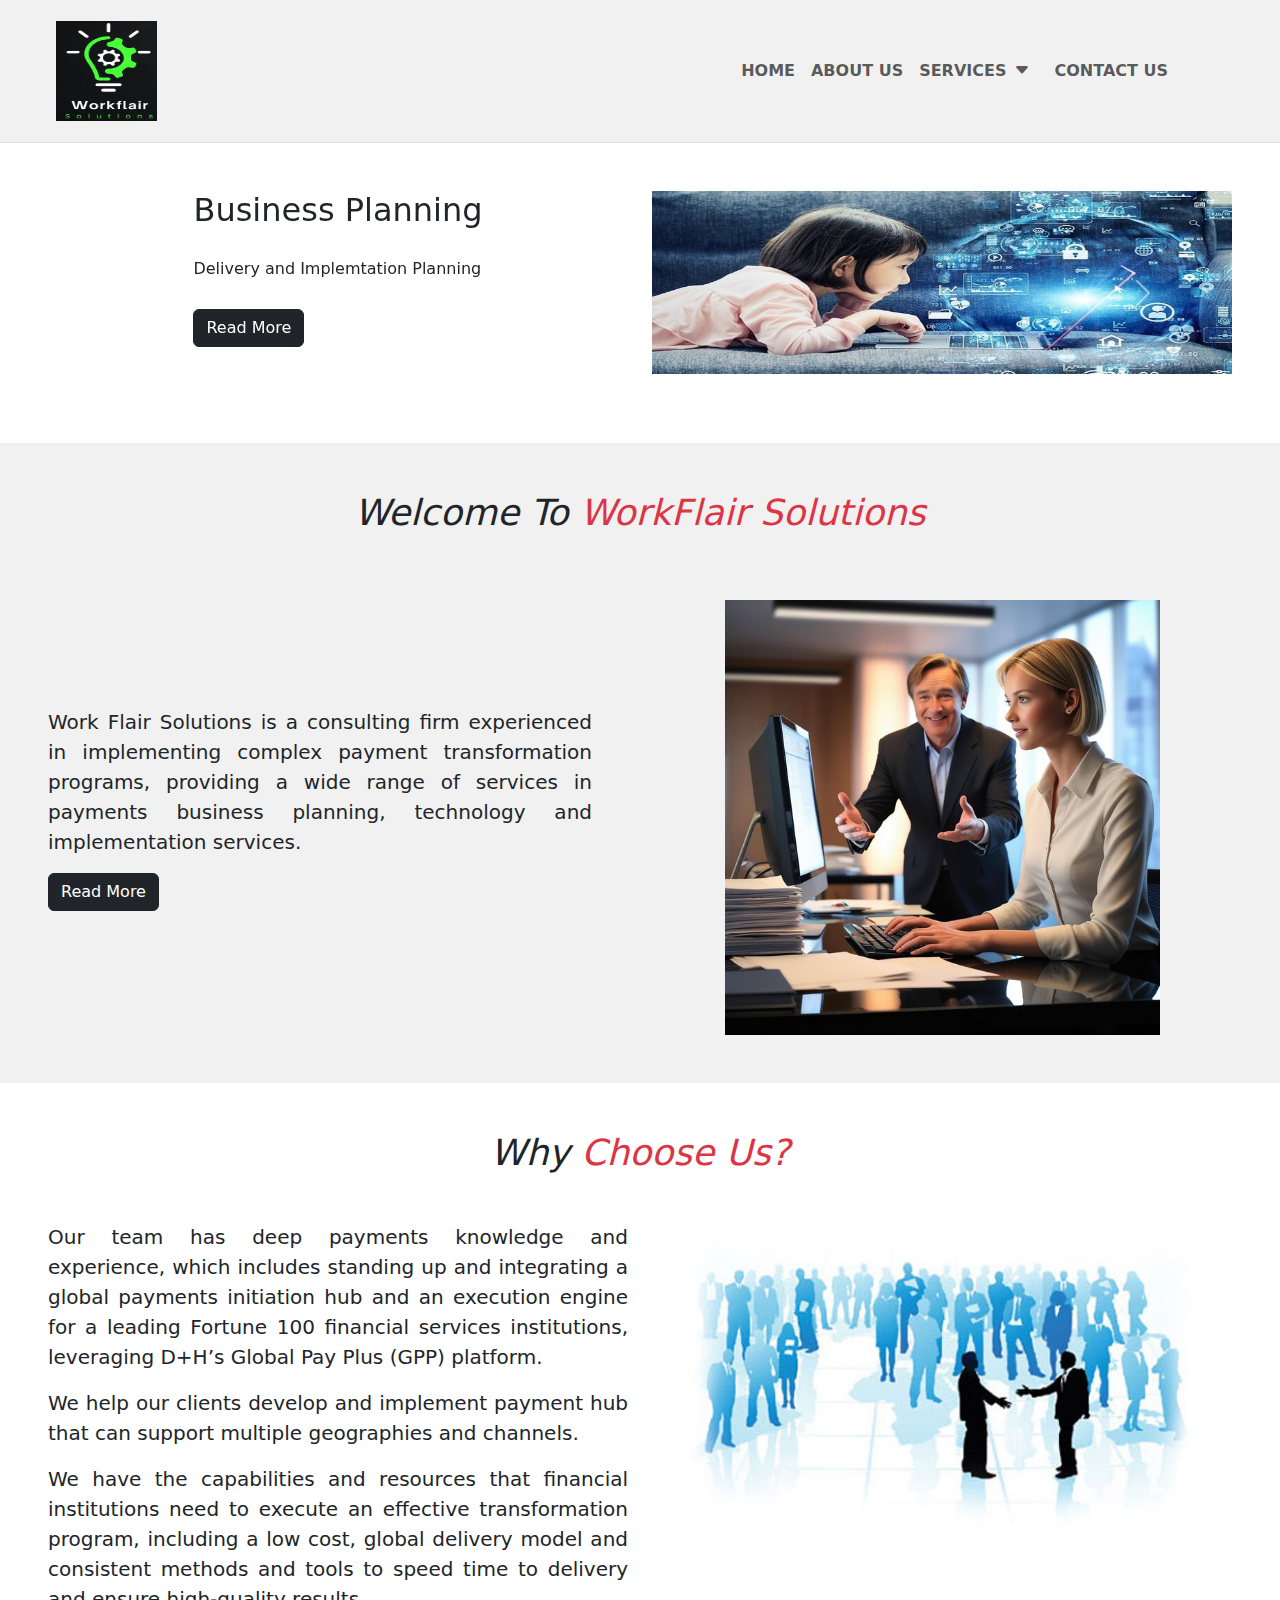
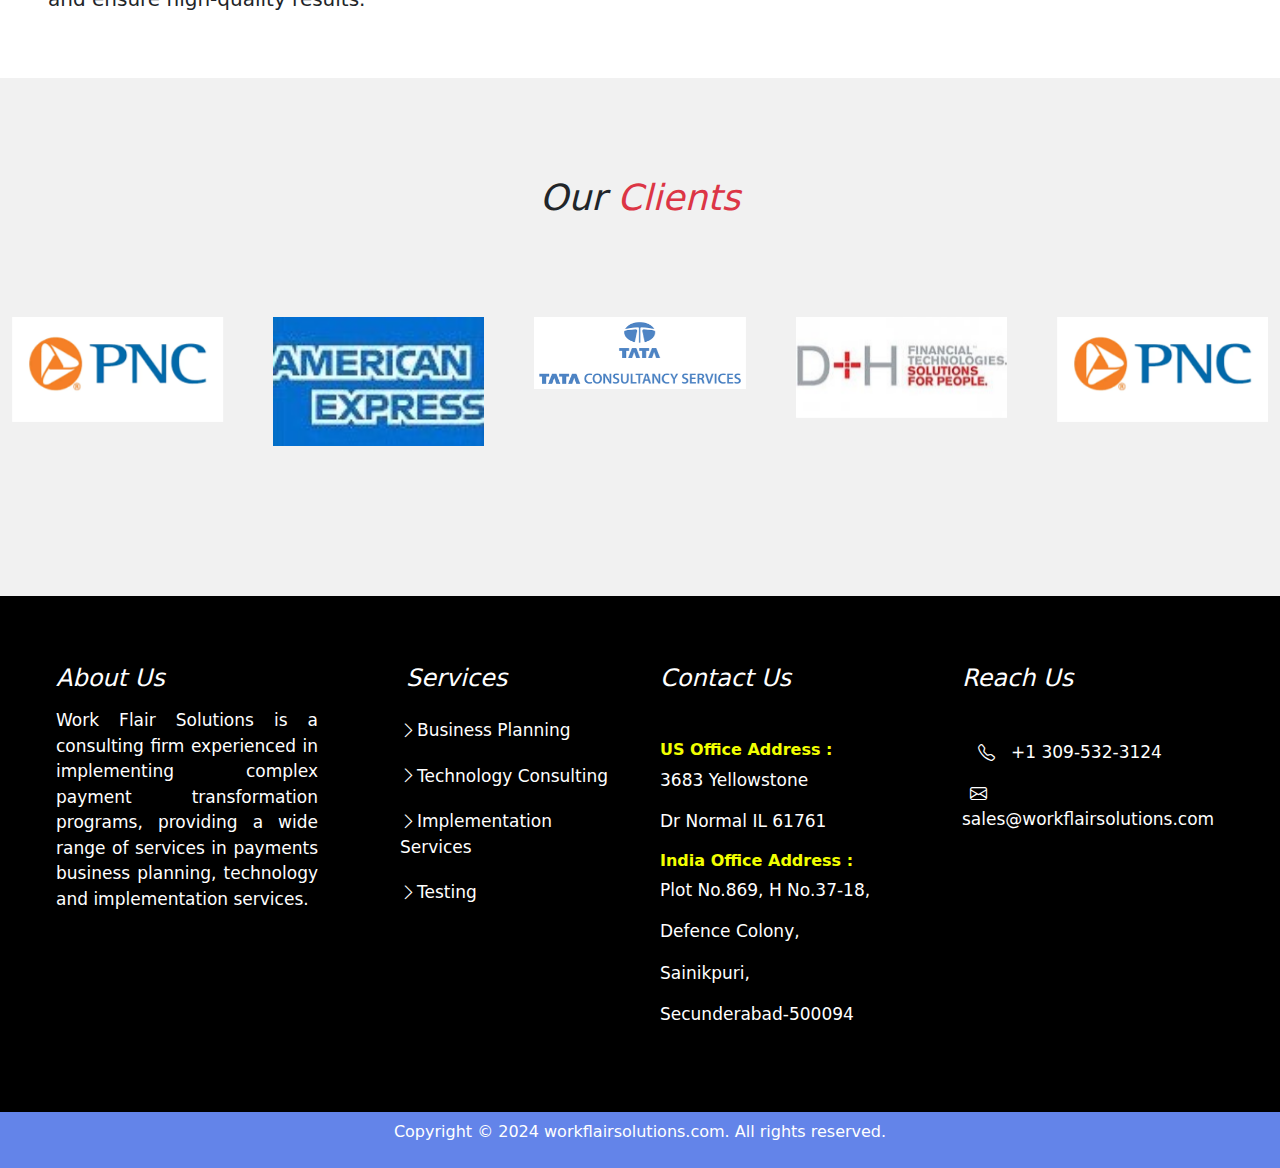
<file: index.html>
<!DOCTYPE html>
<html lang="en">
<head>
    <meta charset="UTF-8">
    <meta name="viewport" content="width=device-width, initial-scale=1.0">
    <title>Document</title>
    <link rel="stylesheet" href="css/bootstrap.min.css">
    <link rel="stylesheet" href="https://cdnjs.cloudflare.com/ajax/libs/animate.css/4.1.1/animate.min.css"/>
    <link rel="stylesheet" href="https://cdn.jsdelivr.net/npm/bootstrap-icons@1.11.3/font/bootstrap-icons.min.css">
    <link rel="stylesheet" href="https://cdnjs.cloudflare.com/ajax/libs/OwlCarousel2/2.3.4/assets/owl.carousel.min.css" integrity="sha512-tS3S5qG0BlhnQROyJXvNjeEM4UpMXHrQfTGmbQ1gKmelCxlSEBUaxhRBj/EFTzpbP4RVSrpEikbmdJobCvhE3g==" crossorigin="anonymous" referrerpolicy="no-referrer" />
    <link rel="stylesheet" href="https://cdnjs.cloudflare.com/ajax/libs/OwlCarousel2/2.3.4/assets/owl.theme.default.min.css" integrity="sha512-sMXtMNL1zRzolHYKEujM2AqCLUR9F2C4/05cdbxjjLSRvMQIciEPCQZo++nk7go3BtSuK9kfa/s+a4f4i5pLkw==" crossorigin="anonymous" referrerpolicy="no-referrer" />
<link rel="stylesheet" href="style.css">
</head>
<body>
    <header class="container-fluid p-2 sticky-top border-bottom">
<nav class="navbar navbar-expand-sm">
<a href="#" class="navbar-brand">
    <img src="assets/images/logo.png" alt="" class="mx-5">
</a>
<button class="navbar-toggler" data-bs-target="#mynav" data-bs-toggle="collapse"><span class="navbar-toggler-icon"></span></button>
<div id="mynav" class="collapse navbar-collapse justify-content-end">
    <ul class="navbar-nav px-5">
        <li class="nav-item">
            <a href="#" class="nav-link"><strong>HOME</strong></a>
        </li>
        <li class="nav-item">
            <a href="about.html" class="nav-link"><strong>ABOUT US</strong></a>
        </li>
        <li class="nav-item dropdown">
              <a href="" class="nav-link"><strong>SERVICES<span><i class="bi bi-caret-down-fill m-2"></i></span></strong></a>
              <div class="dropdown-content">
                <a href="service.html">Business Planning</a>
                <a href="service.html">Technology Consulting</a>
                <a href="service.html">Implementation Services</a>
                <a href="service.html">Testing</a>
                </div>
            </li>
        <li class="nav-item">
            <a href="contact.html" class="nav-link me-5"><strong>CONTACT US</strong></a>
        </li>
    </ul>
</div>
</nav>
    </header>
    <section class="container-fluid p-5">
        <div class="carousel slide" data-bs-ride="carousel" id="myride">
            <div class="carousel-inner">
                <div class="carousel-item active">
                    <div class="row">
                        <div class="col-10 mx-auto col-md-6 col-xl-6 animate-ride">
                            <div>
                                <h2 class="animate__animated animate__lightSpeedInLeft">Business Planning</h2>
                                <h6 class="animate__animated animate__lightSpeedInLeft">Delivery and Implemtation Planning</h6>
                                <button class="btn btn-dark animate__animated animate__lightSpeedInLeft mb-5"><a href="service.html">Read More</a></button>
                            </div>
                        </div>
                        <div class="col-10 mx-auto col-md-6 col-xl-6">
                            <img src="assets/images/1.jpg" class="w-100" alt="">
                        </div>
                    </div>
                </div>
            <div class="carousel-item">
                <div class="row">
                    <div class="col-10 mx-auto col-md-6 col-xl-6 animate-ride">
                        <div>
                            <h2 class="animate__animated animate__lightSpeedInLeft">Technology Consulting</h2>
                            <h6 class="animate__animated animate__lightSpeedInLeft">Payments Architecture & Design</h6>
                            <button class="btn btn-dark animate__animated animate__lightSpeedInLeft mb-5"><a href="service.html">Read More</a></button>
                        </div>
                    </div>
                    <div class="col-10 mx-auto col-md-6 col-xl-6">
                        <img src="assets/images/2.jpg" class="w-100" alt="">
                    </div>
                </div>
            </div>
            <div class="carousel-item">
                <div class="row">
                    <div class="col-10 mx-auto col-md-6 col-xl-6 animate-ride">
                        <div>
                            <h2 class="animate__animated animate__lightSpeedInLeft">Implementation Services</h2>
                            <h6 class="animate__animated animate__lightSpeedInLeft">Development</h6>
                            <button class="btn btn-dark animate__animated animate__lightSpeedInLeft mb-5"><a href="service.html">Read More</a></button>
                        </div>
                    </div>
                    <div class="col-10 mx-auto col-md-6 col-xl-6">
                        <img src="assets/images/3.jpg" class="w-100" alt="">
                    </div>
                </div>
                </div>
                <div class="carousel-item">
                    <div class="row">
                        <div class="col-10 mx-auto col-md-6 col-xl-6 animate-ride">
                            <div>
                                <h2 class="animate__animated animate__lightSpeedInLeft">Testing</h2>
                                <h6 class="animate__animated animate__lightSpeedInLeft">Strategy, Execution</h6>
                                <button class="btn btn-dark animate__animated animate__lightSpeedInLeft mb-5"><a href="service.html">Read More</a></button>
                            </div>
                        </div>
                        <div class="col-10 mx-auto col-md-6 col-xl-6">
                            <img src="assets/images/4.jpeg" class="w-100" alt="">
                        </div>
                    </div>
            </div>
            </div>
         <button class="carousel-control-prev " data-bs-slide="prev" data-bs-target="#myride"><span class="carousel-control-prev-icon"></span></button>
         <button class="carousel-control-next" data-bs-slide="next" data-bs-target="#myride"><span class="carousel-control-next-icon"></span></button>
        </div>
    </section>
           <section class="container-fluid p-5 text-center content">
           <h1>Welcome To <span class="text-danger">WorkFlair Solutions</span></h1>
           <div class="row">
            <div class="col-10 mx-auto col-md-6 col-lg-6 pe-5 content-info d-flex justify-content-center align-items-center">
                <div>
                    <p>Work Flair Solutions is a consulting firm experienced in implementing complex payment transformation programs, providing a wide range of services in payments business planning, technology and implementation services.
                    </p>
                    <button class="btn btn-dark"><a href="about.html">Read More</a></button>
                </div>
            </div>
            <div class="col-10 mx-auto col-md-6 col-lg-6 mt-3">
                <img class="w-75" src="assets/images/content-img.jpg" alt="">
            </div>
           </div>
        </section>
        <section class="container-fluid p-5 text-center team">
            <h1 class="mb-5">Why <span class="text-danger">Choose Us?</span></h1>
            <div class="row">
                <div class="col-10 mx-auto col-md-10 mx-auto col-lg-6">
                    <p>Our team has deep payments knowledge and experience, which includes standing up and integrating a global payments initiation hub and an execution engine for a leading Fortune 100 financial services institutions, leveraging D+H’s Global Pay Plus (GPP) platform.
                    </p>
                    <p>We help our clients develop and implement payment hub that can support multiple geographies and channels.
                    </p>
                    <p>We have the capabilities and resources that financial institutions need to execute an effective transformation program, including a low cost, global delivery model and consistent methods and tools to speed time to delivery and ensure high-quality results.</p>
                </div>
                <div class="col-10 mx-auto col-md-10 mx-auto col-lg-6">
                    <img class="w-100" src="assets/images/team1.jpg" alt="">
                </div>
            </div>
        </section>
        <section class="container-fluid mx-auto client text-center">
            <h1 class="p-5">Our <span class="text-danger">Clients</span></h1>
            <div class="owl-carousel owl-theme">
                <div class="item">
                    <img src="assets/images/pnc-logo.png" class="w-100" alt="">
                </div>
                <div class="item">
                    <img src="assets/images/ame.jpg" class="w-100" alt="">
                </div>
                <div class="item">
                    <img src="assets/images/tata-logo.png" class="w-100" alt="">
                </div>
                <div class="item">
                    <img src="assets/images/d+h-logo.jpg" class="w-100" alt="">
                </div>
                </div>
        </section>
        <footer class="container-fluid p-5 foot">
             <div class="row">
                <div class="col-10 mx-auto col-md-6 col-lg-3 col-xl-3 detail">
                    <h5 class="mb-3">About Us</h5>
                    <p>Work Flair Solutions is a consulting firm experienced in implementing complex payment transformation programs, providing a wide range of services in payments business planning, technology and implementation services.
                    </p>
                </div>
                <div class="col-10 mx-auto col-md-6 col-lg-3 col-xl-3 list">
                    <h5 class="mx-5 mb-3">Services</h5>
                    <ul>
                        <li><a href="service.html"><i class="bi bi-chevron-right"></i>Business Planning</a></li>
                        <li><a href="service.html"><i class="bi bi-chevron-right"></i>Technology Consulting</a></li>
                        <li><a href="service.html"><i class="bi bi-chevron-right"></i>Implementation Services</a></li>
                        <li><a href="service.html"><i class="bi bi-chevron-right"></i>Testing</a></li>
                    </ul>
                </div>
                <div class="col-10 mx-auto col-md-6 col-lg-3 col-xl-3 address">
                    <h5 class="mb-5">Contact Us</h5>
                    <h6><strong>US Office Address :</strong></h6>
                    <p>3683 Yellowstone</p>
                    <p>Dr Normal IL 61761</p>
                    <h6><strong>India Office Address :</strong></h6>
                    <p>Plot No.869, H No.37-18,</p>
                    <p>Defence Colony,</p>
                    <p>Sainikpuri,</p>
                    <p>Secunderabad-500094</p>                    
                </div>
                <div class="col-mx-auto col-md-6 col-lg-3 col-xl-3 reach">
                    <h5 class="mb-5">Reach Us</h5>
                    <p><span><i class="bi bi-telephone mx-3"></i></span>+1 309-532-3124</p>
                    <p><span><i class="bi bi-envelope mx-2"></i></span>sales@workflairsolutions.com</p>
                </div>
             </div>
        </footer>
        <section class="container-fluid p-2 text-center copy">
          <p>Copyright <span>&copy;</span> 2024  workflairsolutions.com. All rights reserved.</p>   
        </section>
    <script src="js/bootstrap.bundle.min.js"></script>
    <script src="https://code.jquery.com/jquery-3.7.1.min.js"></script>
    <script src="https://cdnjs.cloudflare.com/ajax/libs/OwlCarousel2/2.3.4/owl.carousel.min.js"></script>
    <script src="script.js"></script>
</body>
</html>
</file>
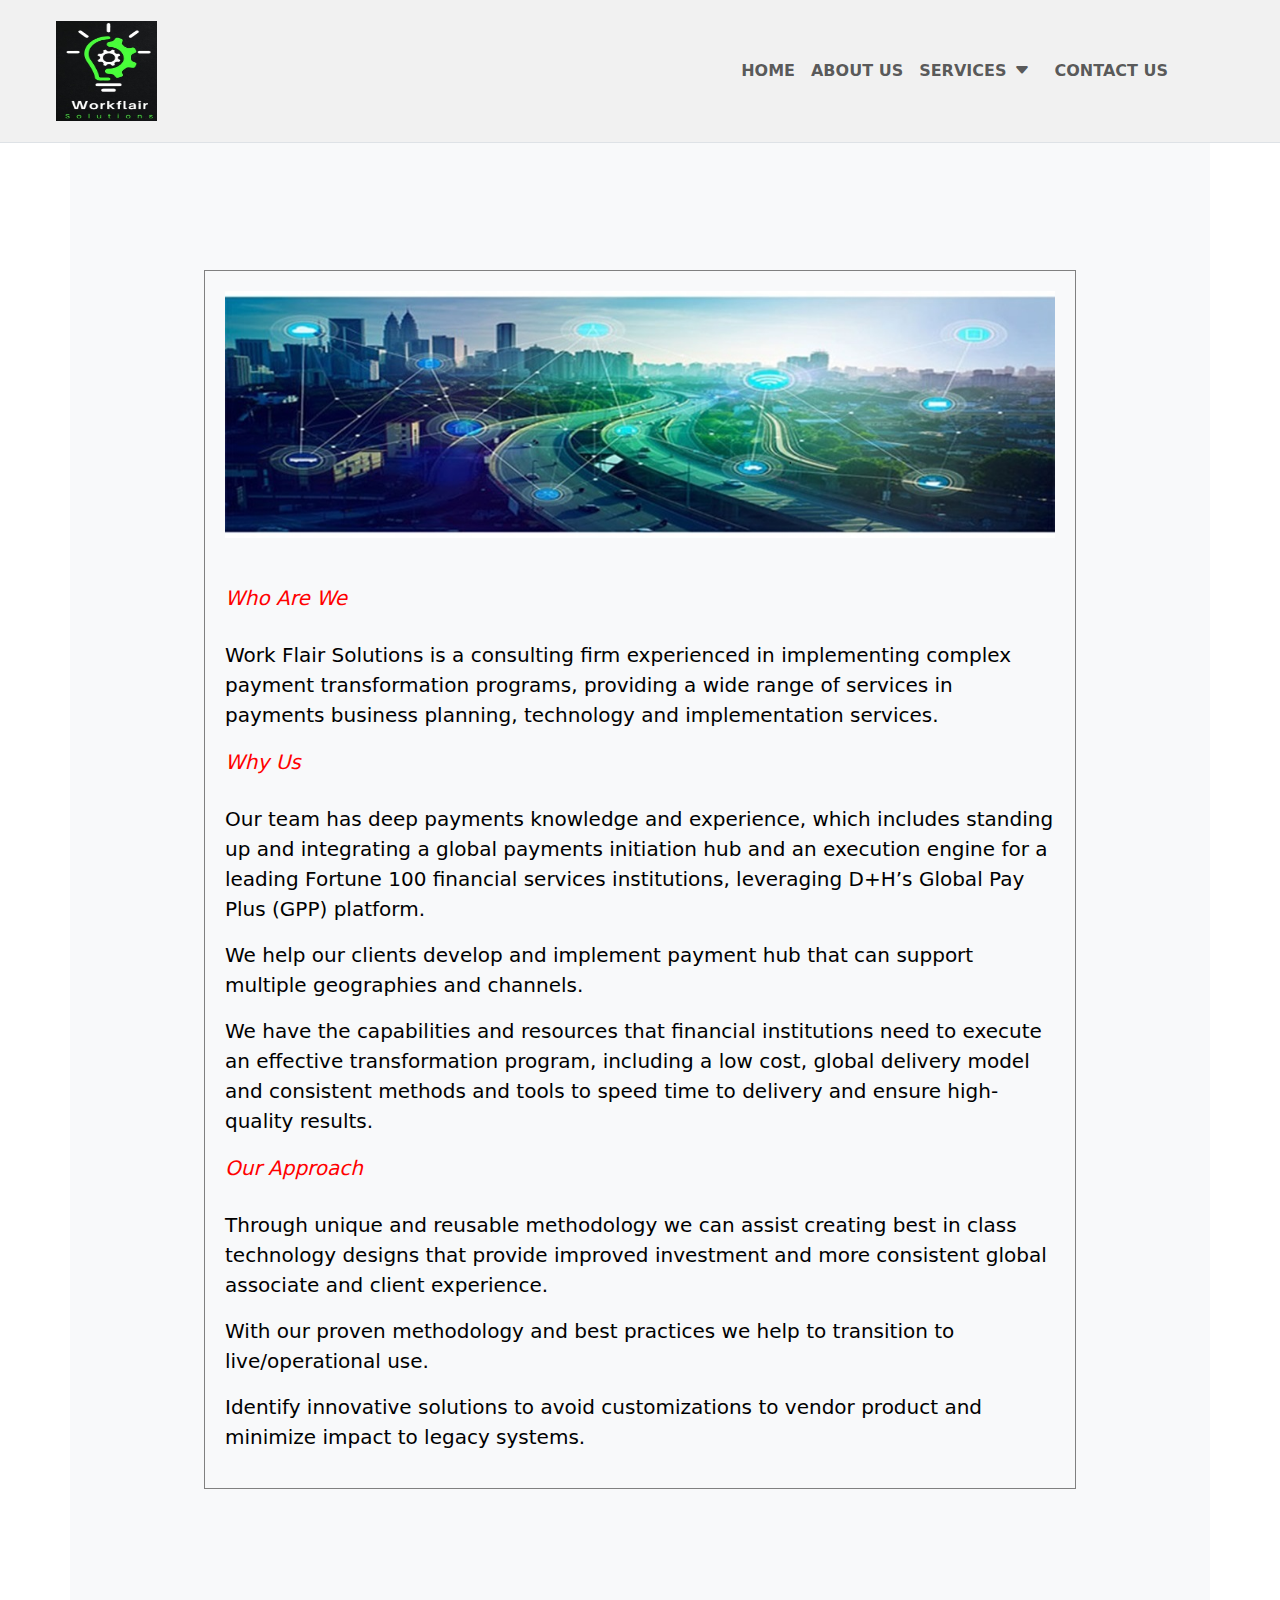
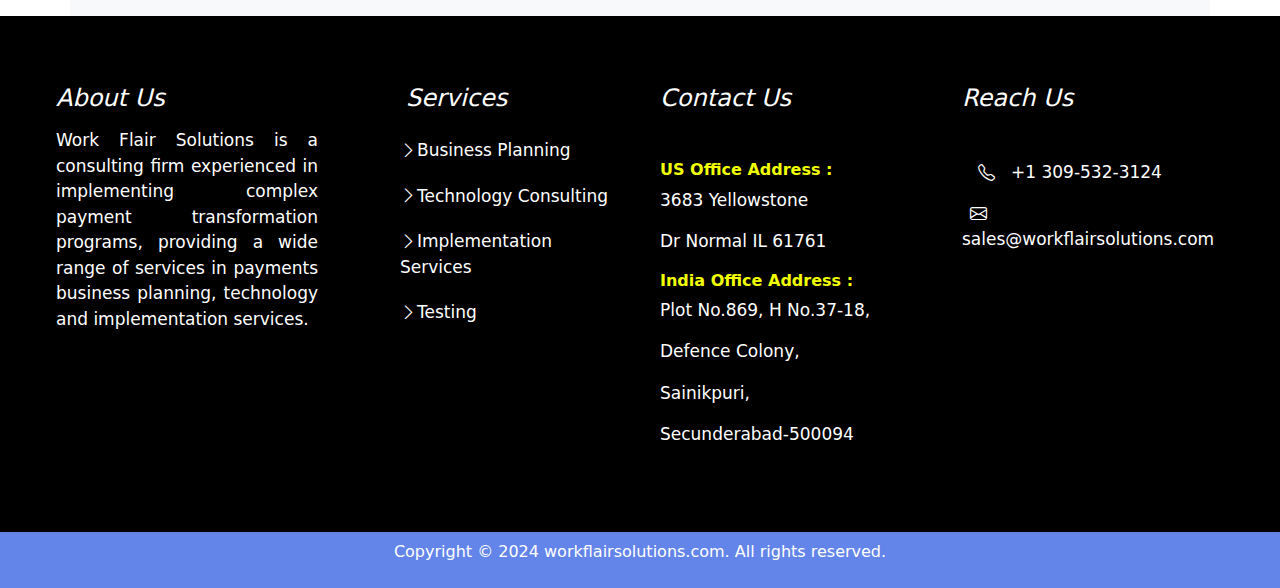
<file: about.html>
<!DOCTYPE html>
<html lang="en">
<head>
    <meta charset="UTF-8">
    <meta name="viewport" content="width=device-width, initial-scale=1.0">
    <title>Document</title>
    <link rel="stylesheet" href="css/bootstrap.min.css">
    <link rel="stylesheet" href="https://cdn.jsdelivr.net/npm/bootstrap-icons@1.11.3/font/bootstrap-icons.min.css">
    <link rel="stylesheet" href="https://cdnjs.cloudflare.com/ajax/libs/OwlCarousel2/2.3.4/assets/owl.carousel.min.css" integrity="sha512-tS3S5qG0BlhnQROyJXvNjeEM4UpMXHrQfTGmbQ1gKmelCxlSEBUaxhRBj/EFTzpbP4RVSrpEikbmdJobCvhE3g==" crossorigin="anonymous" referrerpolicy="no-referrer" />
    <link rel="stylesheet" href="https://cdnjs.cloudflare.com/ajax/libs/OwlCarousel2/2.3.4/assets/owl.theme.default.min.css" integrity="sha512-sMXtMNL1zRzolHYKEujM2AqCLUR9F2C4/05cdbxjjLSRvMQIciEPCQZo++nk7go3BtSuK9kfa/s+a4f4i5pLkw==" crossorigin="anonymous" referrerpolicy="no-referrer" />
<link rel="stylesheet" href="style.css">
</head>
<body>
    <header class="container-fluid p-2 sticky-top border-bottom">
<nav class="navbar navbar-expand-sm">
<a href="index.html" class="navbar-brand">
    <img src="assets/images/logo.png" alt="" class="mx-5">
</a>
<button class="navbar-toggler" data-bs-target="#mynav" data-bs-toggle="collapse"><span class="navbar-toggler-icon"></span></button>
<div id="mynav" class="collapse navbar-collapse justify-content-end">
    <ul class="navbar-nav px-5">
        <li class="nav-item">
            <a href="index.html" class="nav-link"><strong>HOME</strong></a>
        </li>
        <li class="nav-item">
            <a href="#" class="nav-link"><strong>ABOUT US</strong></a>
        </li>
        <li class="nav-item dropdown">
              <a href="" class="nav-link"><strong>SERVICES<span><i class="bi bi-caret-down-fill m-2"></i></span></strong></a>
              <div class="dropdown-content">
                <a href="service.html">Business Planning</a>
                <a href="service.html">Technology Consulting</a>
                <a href="service.html">Implementation Services</a>
                <a href="service.html">Testing</a>
                </div>
            </li>
        <li class="nav-item">
            <a href="contact.html" class="nav-link me-5"><strong>CONTACT US</strong></a>
        </li>
    </ul>
</div>
</nav>
    </header>
    <section class="container p-5 text-bg-light about">
        <div class="col-10 mx-auto col-lg-10 mx-auto col-xl-10 mx-auto line">
     <img class="w-100" src="assets/images/about-img1.jpg" alt="">
     <h5 class="mt-5">Who Are We</h5>
     <p>Work Flair Solutions is a consulting firm experienced in implementing complex payment transformation programs, providing a wide range of services in payments business planning, technology and implementation services.</p>
    <h5>Why Us</h5>
    <p>Our team has deep payments knowledge and experience, which includes standing up and integrating a global payments initiation hub and an execution engine for a leading Fortune 100 financial services institutions, leveraging D+H’s Global Pay Plus (GPP) platform.
    </p>
    <p>We help our clients develop and implement payment hub that can support multiple geographies and channels.
    </p>
    <p>We have the capabilities and resources that financial institutions need to execute an effective transformation program, including a low cost, global delivery model and consistent methods and tools to speed time to delivery and ensure high-quality results.</p>
<h5>Our Approach</h5>
<p>Through unique and reusable methodology we can assist creating best in class technology designs that provide improved investment and more consistent global associate and client experience.
</p>
<p>With our proven methodology and best practices we help to transition to live/operational use.
</p>
<p>Identify innovative solutions to avoid customizations to vendor product and minimize impact to legacy systems.
</p>
        </div>
</section>
    <footer class="container-fluid p-5 foot">
        <div class="row">
           <div class="col-10 mx-auto col-md-6 col-lg-3 col-xl-3 detail">
               <h5 class="mb-3">About Us</h5>
               <p>Work Flair Solutions is a consulting firm experienced in implementing complex payment transformation programs, providing a wide range of services in payments business planning, technology and implementation services.
               </p>
           </div>
           <div class="col-10 mx-auto col-md-6 col-lg-3 col-xl-3 list">
               <h5 class="mx-5 mb-3">Services</h5>
               <ul>
                <li><a href="service.html"><i class="bi bi-chevron-right"></i>Business Planning</a></li>
                <li><a href="service.html"><i class="bi bi-chevron-right"></i>Technology Consulting</a></li>
                <li><a href="service.html"><i class="bi bi-chevron-right"></i>Implementation Services</a></li>
                <li><a href="service.html"><i class="bi bi-chevron-right"></i>Testing</a></li>
               </ul>
           </div>
           <div class="col-10 mx-auto col-md-6 col-lg-3 col-xl-3 address">
               <h5 class="mb-5">Contact Us</h5>
               <h6><strong>US Office Address :</strong></h6>
               <p>3683 Yellowstone</p>
               <p>Dr Normal IL 61761</p>
               <h6><strong>India Office Address :</strong></h6>
               <p>Plot No.869, H No.37-18,</p>
               <p>Defence Colony,</p>
               <p>Sainikpuri,</p>
               <p>Secunderabad-500094</p>                    
           </div>
           <div class="col-mx-auto col-md-6 col-lg-3 col-xl-3 reach">
               <h5 class="mb-5">Reach Us</h5>
               <p><span><i class="bi bi-telephone mx-3"></i></span>+1 309-532-3124</p>
               <p><span><i class="bi bi-envelope mx-2"></i></span>sales@workflairsolutions.com</p>
           </div>
        </div>
   </footer>
   <section class="container-fluid p-2 text-center copy">
    <p>Copyright <span>&copy;</span> 2024  workflairsolutions.com. All rights reserved.</p>   
  </section>
<script src="js/bootstrap.bundle.min.js"></script>
<script src="https://code.jquery.com/jquery-3.7.1.min.js"></script>
<script src="https://cdnjs.cloudflare.com/ajax/libs/OwlCarousel2/2.3.4/owl.carousel.min.js"></script>
<script src="script.js"></script>
</body>
</html>
</file>
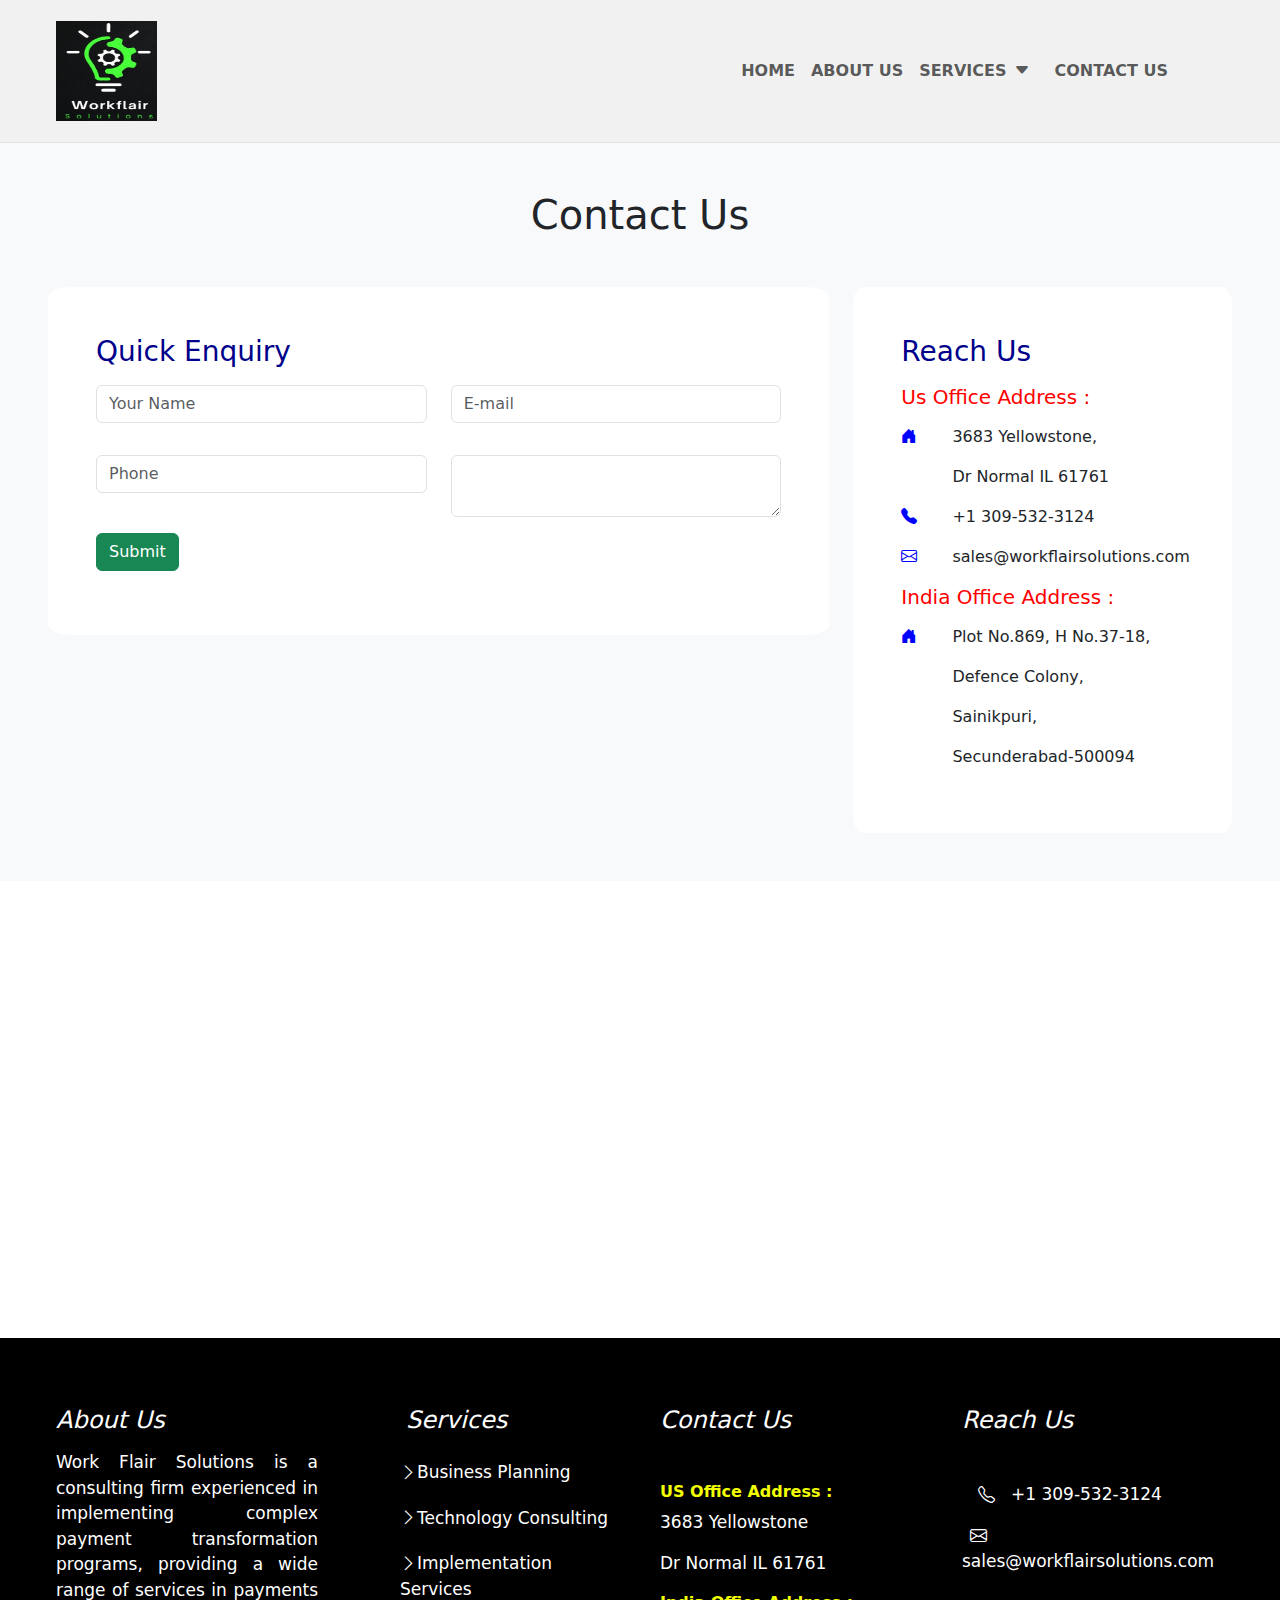
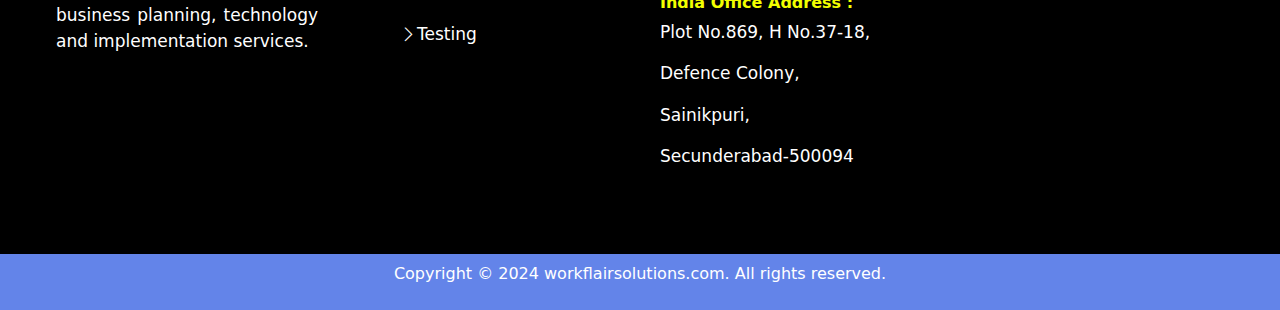
<file: contact.html>
<!DOCTYPE html>
<html lang="en">
<head>
    <meta charset="UTF-8">
    <meta name="viewport" content="width=device-width, initial-scale=1.0">
    <title>Document</title>
    <link rel="stylesheet" href="css/bootstrap.min.css">
    <link rel="stylesheet" href="https://cdn.jsdelivr.net/npm/bootstrap-icons@1.11.3/font/bootstrap-icons.min.css">
    <link rel="stylesheet" href="https://cdnjs.cloudflare.com/ajax/libs/OwlCarousel2/2.3.4/assets/owl.carousel.min.css" integrity="sha512-tS3S5qG0BlhnQROyJXvNjeEM4UpMXHrQfTGmbQ1gKmelCxlSEBUaxhRBj/EFTzpbP4RVSrpEikbmdJobCvhE3g==" crossorigin="anonymous" referrerpolicy="no-referrer" />
    <link rel="stylesheet" href="https://cdnjs.cloudflare.com/ajax/libs/OwlCarousel2/2.3.4/assets/owl.theme.default.min.css" integrity="sha512-sMXtMNL1zRzolHYKEujM2AqCLUR9F2C4/05cdbxjjLSRvMQIciEPCQZo++nk7go3BtSuK9kfa/s+a4f4i5pLkw==" crossorigin="anonymous" referrerpolicy="no-referrer" />
<link rel="stylesheet" href="style.css">
</head>
<body>
    <header class="container-fluid p-2 sticky-top border-bottom">
<nav class="navbar navbar-expand-sm">
<a href="index.html" class="navbar-brand">
    <img src="assets/images/logo.png" alt="" class="mx-5">
</a>
<button class="navbar-toggler" data-bs-target="#mynav" data-bs-toggle="collapse"><span class="navbar-toggler-icon"></span></button>
<div id="mynav" class="collapse navbar-collapse justify-content-end">
    <ul class="navbar-nav px-5">
        <li class="nav-item">
            <a href="index.html" class="nav-link"><strong>HOME</strong></a>
        </li>
        <li class="nav-item">
            <a href="about.html" class="nav-link"><strong>ABOUT US</strong></a>
        </li>
        <li class="nav-item dropdown">
              <a href="" class="nav-link"><strong>SERVICES<span><i class="bi bi-caret-down-fill m-2"></i></span></strong></a>
              <div class="dropdown-content">
                <a href="service.html">Business Planning</a>
                <a href="service.html">Technology Consulting</a>
                <a href="service.html">Implementation Services</a>
                <a href="service.html">Testing</a>
                </div>
            </li>
        <li class="nav-item">
            <a href="#" class="nav-link me-5"><strong>CONTACT US</strong></a>
        </li>
    </ul>
</div>
</nav>
    </header>
    <section class="container-fluid p-5 bg-light contact">
        <h1 class="text-center mb-5">Contact Us</h1>
        <div class="row">
         <div class="col-10 mx-auto col-md-8 col-xl-8">
             <div class="bg-white p-5">
                 <h3 class="mb-3">Quick Enquiry</h3>
                 <form name="contact-form" method="post" action="submit.html" onsubmit ="return Validation()">
                     <div class="row">
                     <div class="col-10 mx-auto col-md-6 col-xl-6 mb-3">
                         <input type="text" name="name" id="name" placeholder="Your Name" class="form-control">
                         <p class="mt-3 text-danger" id="nameNote"></p>
                     </div>
                     <div class="col-10 mx-auto col-md-6 col-xl-6 mb-3"> 
                         <input type="text" name="email" id="email" placeholder="E-mail" class="form-control">
                         <p class="mt-3 text-danger" id="mailNote"></p>
                         </div>
                     <div class="col-10 mx-auto col-md-6 col-xl-6 mb-3">
                         <input type="tel" name="phone" id="phone" placeholder="Phone" class="form-control">
                         <p class="mt-3 text-danger" id="mobileNote"></p>
                     </div>
                     <div class="col-10 mx-auto col-md-6 col-xl-6 mb-3">
                         <textarea type="text" name="message" id="message" placeholder="Message" class="form-control">
                         </textarea>
                       </div>
                     <div class="col-10 mx-auto col-lg-10 mx-auto col-xl-12 mx-auto mb-3">
                         <input class="btn btn-success" type="submit" value="Submit" class="form-control">
                     </div>
                     </div>
                     </form>
                 </div>
             </div>
             <div class="col-10 mx-auto col-md-4 col-xl-4">
                 <div class="bg-white p-5">
                     <h3 class="mb-3">Reach Us</h3>
                     <h5 class="mb-3">Us Office Address :</h5>
                 <div class="row">
                     <div class="col-2 col-lg-2 col-xl-2">
                         <span><i class="bi bi-house-door-fill"></i></span>
                     </div>
                     <div class="col-10 col-lg-10 col-xl-10">
                         <p>3683 Yellowstone,</p>
                         <p>Dr Normal IL 61761</p>
                     </div>
                     <div class="col-2 col-lg-2 col-xl-2">
                         <span><i class="bi bi-telephone-fill"></i></span>
                     </div>
                     <div class="col-10 col-lg-10 col-xl-10">
                         <p>+1 309-532-3124</p>
                     </div>
                     <div class="col-2 col-lg-2 col-xl-2">
                         <span><i class="bi bi-envelope"></i></span>
                     </div>
                     <div class="col-10 col-lg-10 col-xl-10">
                         <p>sales@workflairsolutions.com</p>
                     </div>
                     <h5 class="mb-3">India Office Address :</h5>
                     <div class="col-2 col-lg-2 col-xl-2">
                        <span><i class="bi bi-house-door-fill"></i></span>
                    </div>
                    <div class="col-10 col-lg-10 col-xl-10">
                        <p>Plot No.869, H No.37-18,</p>
                        <p>Defence Colony,</p>
                        <p>Sainikpuri,</p>
                        <p>Secunderabad-500094</p>
                    </div>
                 </div>
             </div>
         </div>       
        </div>
     </section> 
     <section class="container-fluid p-0">
        <iframe src="https://www.google.com/maps/embed?pb=!1m18!1m12!1m3!1d3032.9924687533353!2d-88.92308822519428!3d40.519657549370365!2m3!1f0!2f0!3f0!3m2!1i1024!2i768!4f13.1!3m3!1m2!1s0x880b7a42ef999037%3A0xfad45e79ec73782f!2s3683%20Yellowstone%20Dr%2C%20Normal%2C%20IL%2061761!5e0!3m2!1sen!2sus!4v1728404964091!5m2!1sen!2sus" width="100%" height="450" style="border:0;" allowfullscreen="" loading="lazy" referrerpolicy="no-referrer-when-downgrade"></iframe>
     </section>
    <footer class="container-fluid p-5 foot">
        <div class="row">
           <div class="col-10 mx-auto col-md-6 col-lg-3 col-xl-3 detail">
               <h5 class="mb-3">About Us</h5>
               <p>Work Flair Solutions is a consulting firm experienced in implementing complex payment transformation programs, providing a wide range of services in payments business planning, technology and implementation services.
               </p>
           </div>
           <div class="col-10 mx-auto col-md-6 col-lg-3 col-xl-3 list">
               <h5 class="mx-5 mb-3">Services</h5>
               <ul>
                <li><a href="service.html"><i class="bi bi-chevron-right"></i>Business Planning</a></li>
                <li><a href="service.html"><i class="bi bi-chevron-right"></i>Technology Consulting</a></li>
                <li><a href="service.html"><i class="bi bi-chevron-right"></i>Implementation Services</a></li>
                <li><a href="service.html"><i class="bi bi-chevron-right"></i>Testing</a></li>
               </ul>
           </div>
           <div class="col-10 mx-auto col-md-6 col-lg-3 col-xl-3 address">
               <h5 class="mb-5">Contact Us</h5>
               <h6><strong>US Office Address :</strong></h6>
               <p>3683 Yellowstone</p>
               <p>Dr Normal IL 61761</p>
               <h6><strong>India Office Address :</strong></h6>
               <p>Plot No.869, H No.37-18,</p>
               <p>Defence Colony,</p>
               <p>Sainikpuri,</p>
               <p>Secunderabad-500094</p>                    
           </div>
           <div class="col-mx-auto col-md-6 col-lg-3 col-xl-3 reach">
               <h5 class="mb-5">Reach Us</h5>
               <p><span><i class="bi bi-telephone mx-3"></i></span>+1 309-532-3124</p>
               <p><span><i class="bi bi-envelope mx-2"></i></span>sales@workflairsolutions.com</p>
           </div>
        </div>
   </footer>
   <section class="container-fluid p-2 text-center copy">
    <p>Copyright <span>&copy;</span> 2024  workflairsolutions.com. All rights reserved.</p>   
  </section>
<script src="js/bootstrap.bundle.min.js"></script>
<script src="https://code.jquery.com/jquery-3.7.1.min.js"></script>
<script src="https://cdnjs.cloudflare.com/ajax/libs/OwlCarousel2/2.3.4/owl.carousel.min.js"></script>
<script src="script.js"></script>
</body>
</html>
</file>
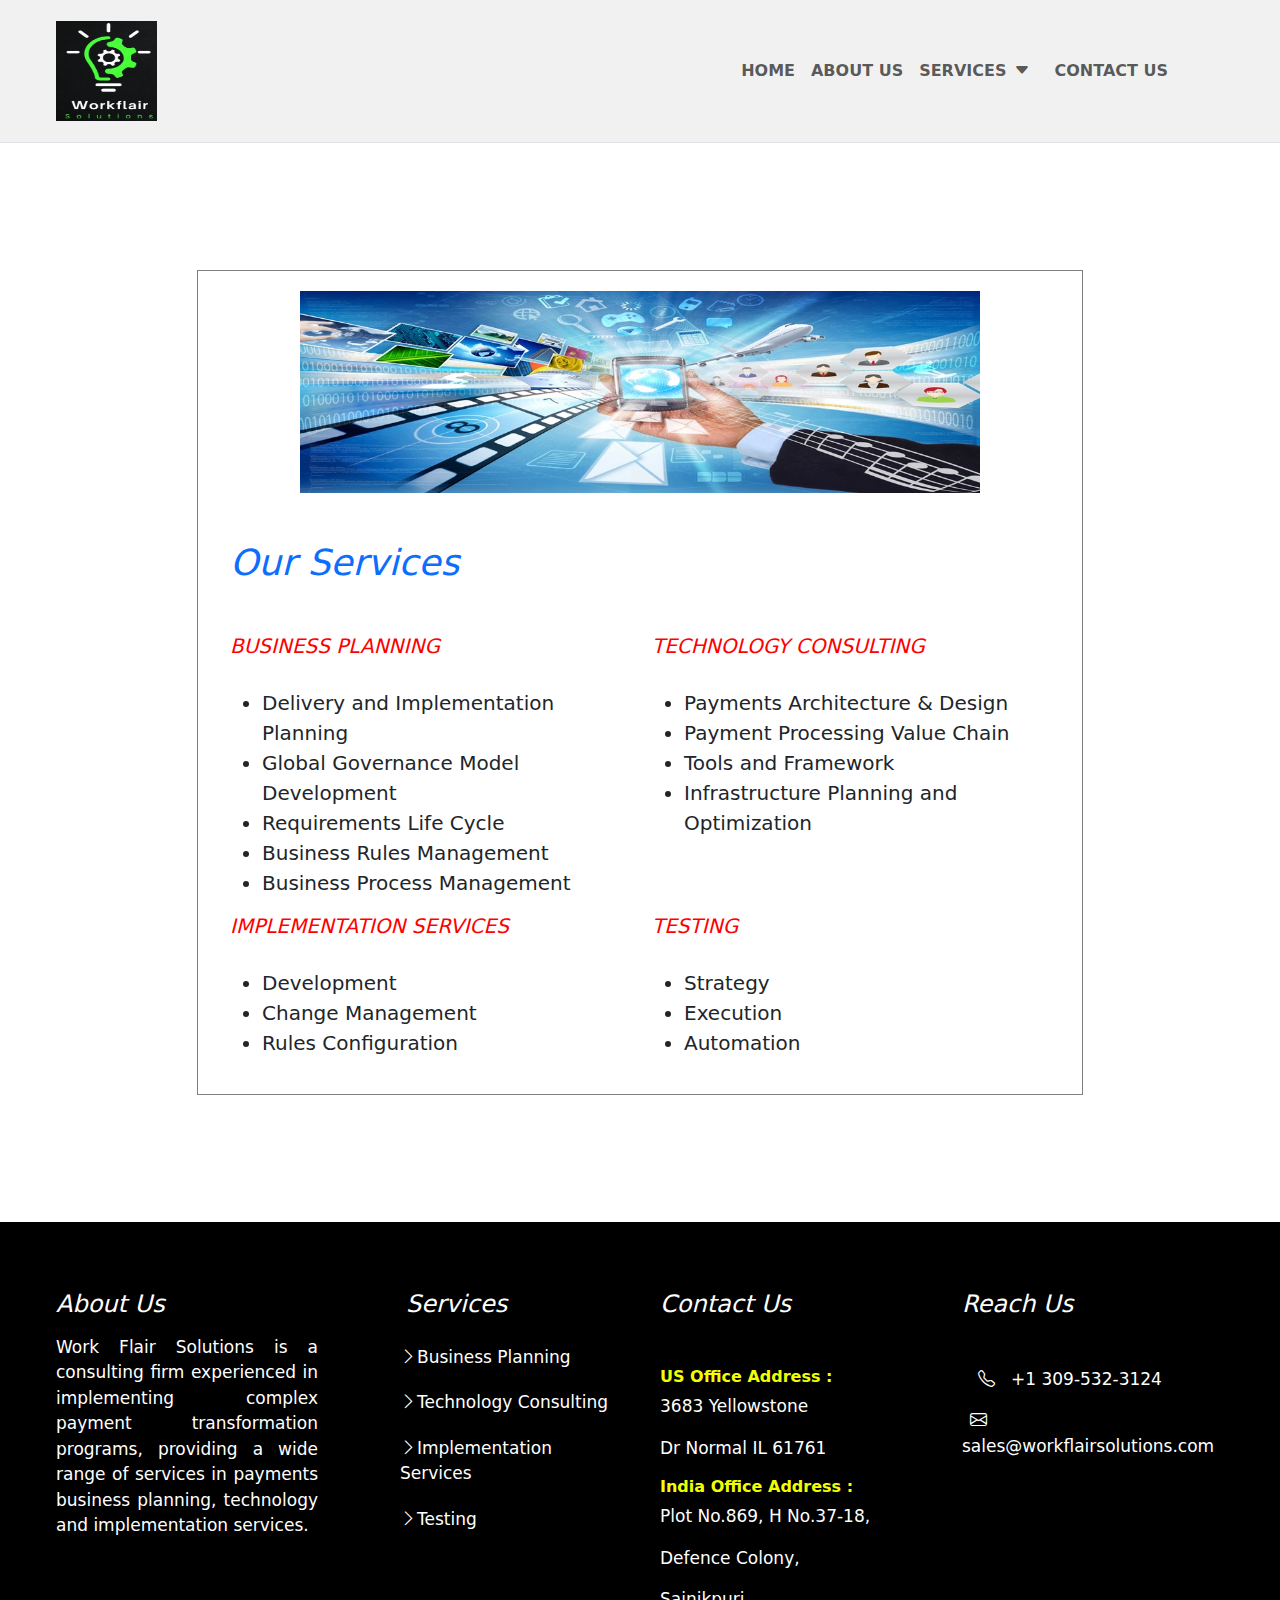
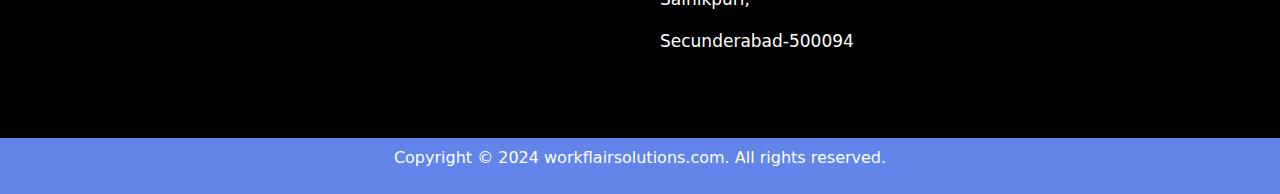
<file: service.html>
<!DOCTYPE html>
<html lang="en">
<head>
    <meta charset="UTF-8">
    <meta name="viewport" content="width=device-width, initial-scale=1.0">
    <title>Document</title>
    <link rel="stylesheet" href="css/bootstrap.min.css">
    <link rel="stylesheet" href="https://cdn.jsdelivr.net/npm/bootstrap-icons@1.11.3/font/bootstrap-icons.min.css">
    <link rel="stylesheet" href="https://cdnjs.cloudflare.com/ajax/libs/OwlCarousel2/2.3.4/assets/owl.carousel.min.css" integrity="sha512-tS3S5qG0BlhnQROyJXvNjeEM4UpMXHrQfTGmbQ1gKmelCxlSEBUaxhRBj/EFTzpbP4RVSrpEikbmdJobCvhE3g==" crossorigin="anonymous" referrerpolicy="no-referrer" />
    <link rel="stylesheet" href="https://cdnjs.cloudflare.com/ajax/libs/OwlCarousel2/2.3.4/assets/owl.theme.default.min.css" integrity="sha512-sMXtMNL1zRzolHYKEujM2AqCLUR9F2C4/05cdbxjjLSRvMQIciEPCQZo++nk7go3BtSuK9kfa/s+a4f4i5pLkw==" crossorigin="anonymous" referrerpolicy="no-referrer" />
<link rel="stylesheet" href="style.css">
</head>
<body>
    <header class="container-fluid p-2 sticky-top border-bottom">
<nav class="navbar navbar-expand-sm">
<a href="index.html" class="navbar-brand">
    <img src="assets/images/logo.png" alt="" class="mx-5">
</a>
<button class="navbar-toggler" data-bs-target="#mynav" data-bs-toggle="collapse"><span class="navbar-toggler-icon"></span></button>
<div id="mynav" class="collapse navbar-collapse justify-content-end">
    <ul class="navbar-nav px-5">
        <li class="nav-item">
            <a href="index.html" class="nav-link"><strong>HOME</strong></a>
        </li>
        <li class="nav-item">
            <a href="about.html" class="nav-link"><strong>ABOUT US</strong></a>
        </li>
        <li class="nav-item dropdown">
              <a href="" class="nav-link"><strong>SERVICES<span><i class="bi bi-caret-down-fill m-2"></i></span></strong></a>
              <div class="dropdown-content">
                <a href="#">Business Planning</a>
                <a href="#">Technology Consulting</a>
                <a href="#">Implementation Services</a>
                <a href="#">Testing</a>
                </div>
            </li>
        <li class="nav-item">
            <a href="contact.html" class="nav-link me-5"><strong>CONTACT US</strong></a>
        </li>
    </ul>
</div>
</nav>
    </header>
    <section class="container p-5 text-bg service">
        <div class="row border-line">
            <div class="col-10 mx-auto col-md-10 mx-auto col-xl-10 mx-auto">
        <img class="w-100" src="assets/images/service-img.jpg" alt="">
        </div>
        <h1 class="text-primary mt-5">Our Services</h1>
            <div class="col-10 mx-auto col-lg-6 col-xl-6">
                <h4>BUSINESS PLANNING</h4>
                <ul>
                    <li>Delivery and Implementation Planning</li>
                    <li>Global Governance Model Development</li>
                    <li>Requirements Life Cycle</li>
                    <li>Business Rules Management</li>
                    <li>Business Process Management</li>
                </ul>
            </div>
            <div class="col-10 mx-auto col-lg-6 col-xl-6">
                <h4>TECHNOLOGY CONSULTING</h4>
                <ul>
                    <li>Payments Architecture & Design</li>
                    <li>Payment Processing Value Chain</li>
                    <li>Tools and Framework</li>
                    <li>Infrastructure Planning and Optimization</li>
                    </ul>
            </div>
            <div class="col-10 mx-auto col-lg-6 col-xl-6">
                <h4>IMPLEMENTATION SERVICES</h4>
                <ul>
                    <li>Development</li>
                    <li>Change Management</li>
                    <li>Rules Configuration</li>
                </ul>
            </div>
            <div class="col-10 mx-auto col-lg-6 col-xl-6">
                <h4>TESTING</h4>
                <ul>
                    <li>Strategy</li>
                    <li>Execution</li>
                    <li>Automation</li>
                </ul>
            </div>
        </div>
    </section>
    <footer class="container-fluid p-5 foot">
        <div class="row">
           <div class="col-10 mx-auto col-md-6 col-lg-3 col-xl-3 detail">
               <h5 class="mb-3">About Us</h5>
               <p>Work Flair Solutions is a consulting firm experienced in implementing complex payment transformation programs, providing a wide range of services in payments business planning, technology and implementation services.
               </p>
           </div>
           <div class="col-10 mx-auto col-md-6 col-lg-3 col-xl-3 list">
               <h5 class="mx-5 mb-3">Services</h5>
               <ul>
                <li><a href="service.html"><i class="bi bi-chevron-right"></i>Business Planning</a></li>
                <li><a href="service.html"><i class="bi bi-chevron-right"></i>Technology Consulting</a></li>
                <li><a href="service.html"><i class="bi bi-chevron-right"></i>Implementation Services</a></li>
                <li><a href="service.html"><i class="bi bi-chevron-right"></i>Testing</a></li>
               </ul>
           </div>
           <div class="col-10 mx-auto col-md-6 col-lg-3 col-xl-3 address">
               <h5 class="mb-5">Contact Us</h5>
               <h6><strong>US Office Address :</strong></h6>
               <p>3683 Yellowstone</p>
               <p>Dr Normal IL 61761</p>
               <h6><strong>India Office Address :</strong></h6>
               <p>Plot No.869, H No.37-18,</p>
               <p>Defence Colony,</p>
               <p>Sainikpuri,</p>
               <p>Secunderabad-500094</p>                    
           </div>
           <div class="col-mx-auto col-md-6 col-lg-3 col-xl-3 reach">
               <h5 class="mb-5">Reach Us</h5>
               <p><span><i class="bi bi-telephone mx-3"></i></span>+1 309-532-3124</p>
               <p><span><i class="bi bi-envelope mx-2"></i></span>sales@workflairsolutions.com</p>
           </div>
        </div>
   </footer>
   <section class="container-fluid p-2 text-center copy">
    <p>Copyright <span>&copy;</span> 2024  workflairsolutions.com. All rights reserved.</p>   
  </section>
  <script src="js/bootstrap.bundle.min.js"></script>
  <script src="https://code.jquery.com/jquery-3.7.1.min.js"></script>
  <script src="https://cdnjs.cloudflare.com/ajax/libs/OwlCarousel2/2.3.4/owl.carousel.min.js"></script>
  <script src="script.js"></script>
</body>
</html>
</file>
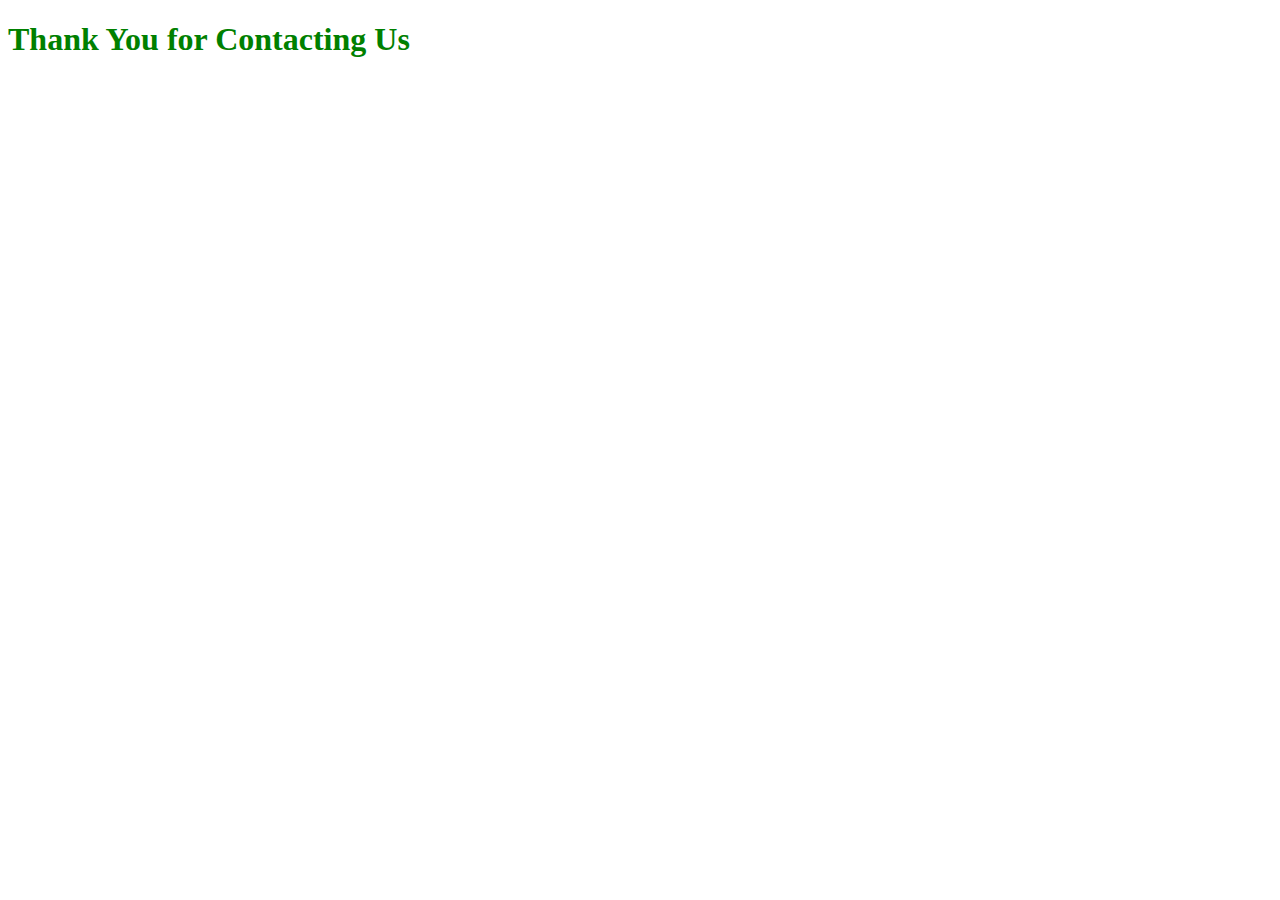
<file: submit.html>
<!DOCTYPE html>
<html lang="en">
<head>
    <meta charset="UTF-8">
    <meta name="viewport" content="width=device-width, initial-scale=1.0">
    <title>Document</title>
</head>
<style>
    h1{
        color:green;
    }
</style>
<body>
    <h1>Thank You for Contacting Us</h1>
</body>
</html>
</file>
<file: style.css>
*{
    box-sizing: border-box;
}
body{
    margin: auto;
}
 header{
    background-color: #f1f1f1;
    }
header nav img{
    width:60%;
    height:100px;
}
nav ul li{
    color:white;
}
.dropdown{
    display: inline-block;
    position: relative;
}
.dropdown-content{
    display: none;
    position: absolute;
    min-width: 160px;
    background-color: #f9f9f9;
}
.dropdown-content a{
    color:black;
    padding: 12px 10px;
    display: block;
    text-decoration: none;
    border-bottom: 1px solid grey;
}
.dropdown-content a:hover{
    background-color: lightblue;
}
.dropdown:hover .dropdown-content{
    display: block;
    background-color: white; 
}
.animate-ride{
    display: flex;
    justify-content: center;
    align-items: center;
}
.animate-ride div{
    animation-iteration-count: infinite;
}
h2{
animation-delay: 0.5s;
}
h6{
animation-delay:1s;
}
button{
animation-delay: 1.5s;
}
.animate-ride a{
    text-decoration: none;
    color: white;
}
.animate-ride button:hover{
    background-color: #6384e9;
}
.animate-ride h2 , .animate-ride h6{
    margin-bottom: 30px;
} 
.carousel-inner i    mg{
    width:100%;
}
.carousel-control-prev-icon button , .carousel-control-next-prev button{
    color:black;
}
.content h1, .team h1 , .client h1 , .service h1 {
font-size: 36px;
    font-style:italic;
    font-weight:500;
    margin-bottom: 50px;
}
.content p, .team p , .about p , .service ul li{
    font-style: normal;
    font-size:20px;
    font-weight: 400;
    ;
}
.foot p , .foot ul li {
    font-style: normal;
    font-size:17px;
    font-weight: 400;
    ;
}
.content-info div, .team div{
    text-align: justify;
}
.content-info a{
    color:white;
    text-decoration: none;
}
.content , .client{
    background-color: #f1f1f1;
}
.foot ul li{
    display: block;
    padding: 10px; 
}
.foot 
{
    background-color:black;
    color:white;
    font-style: normal;
    }
    .detail{
        text-align: justify;
        padding: 20px;
    }
.list , .address , .reach{
    padding: 20px;
}
.list ul li a{
    text-decoration: none;
    color: white;
}
.list a:hover{
    color: #6384e9;
}
.content button:hover{
    background-color: #6384e9;
}
.foot h5{
    font-style: italic;
    font-size: x-large;
    }
.foot h6{
    color:rgb(242, 255, 0);
}
.about .line, .service .border-line{
    box-shadow: 0px 0px 0px 1px grey;
margin:80px;    
padding: 20px;
}
.about h5{
    color:red;
    font-style: italic;
    margin-bottom: 30px;
    margin-top: 20px;
}
.contact h5{
    color:red;
}
.contact i{
    color:blue;
}
.contact h3{
    color:darkblue;
}
.contact div{
    border-radius: 3%;
}
.copy{
    background-color: #6384e9;
    color:white;
}
.service h4{
    font-size: 20px;
    font-style:italic;
    font-weight:500;
    margin-bottom: 30px;
 color:red;
}
.content img:hover{
    transform:scale(1.1);
    transition-duration: 2s;
}
.team img:hover{
    transform:scale(1.1);
    transition-duration: 2s;
}
.client img:hover{
    transform:scale(1.1);
    transition-duration: 2s;
}
.client{
    padding-top: 50px;
    padding-bottom: 150px;
}
</file>
